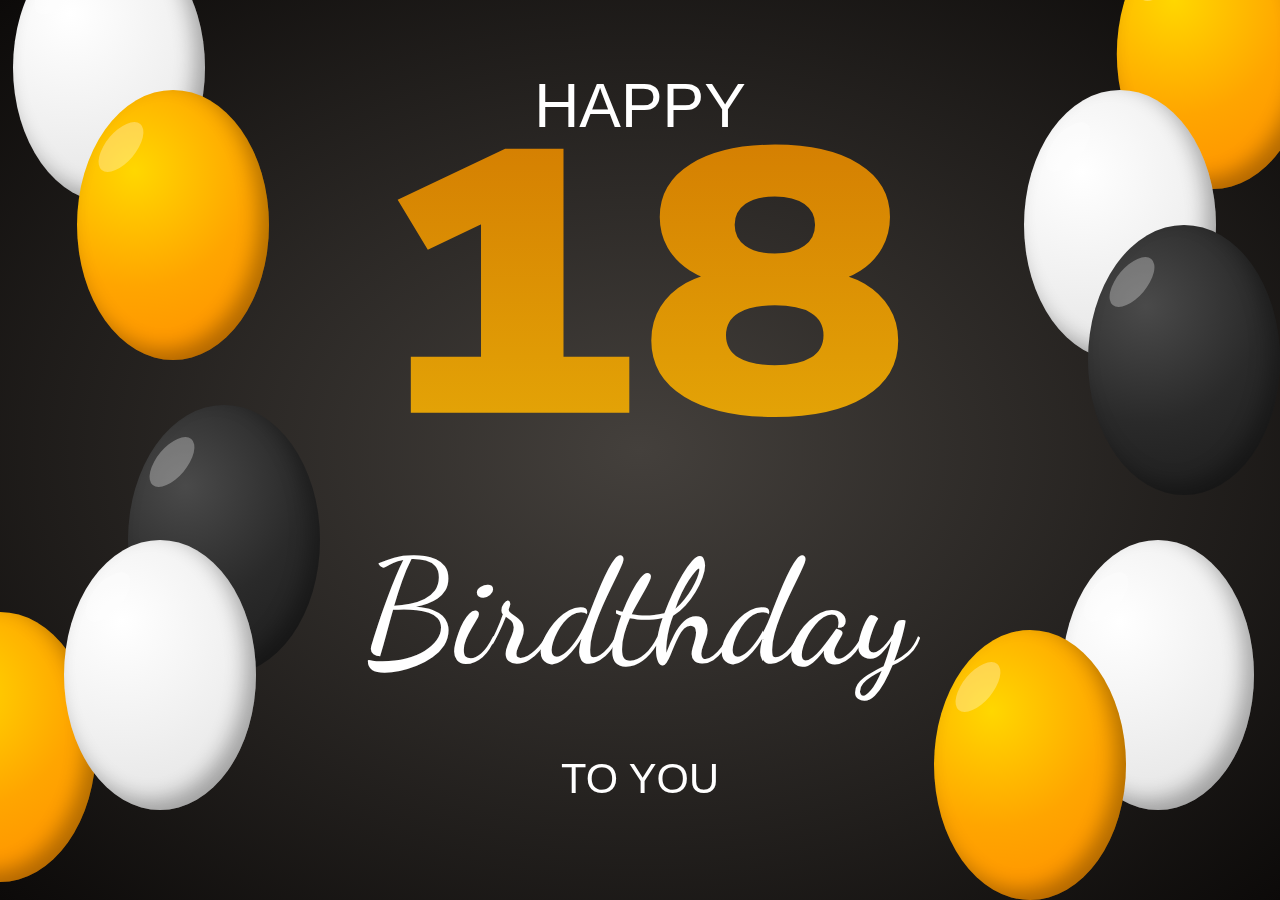
<file: index.html>
<!DOCTYPE html>
<html lang="es">
<head>
    <meta charset="UTF-8">
    <meta name="viewport" content="width=device-width, initial-scale=1.0">
    <title>¡Feliz Cumpleaños!</title>
    <link rel="stylesheet" href="css/style.css">
    <link rel="icon" type="image/png" href="img/Icono_V2.png">
</head>
<body id="Base">
    <div class="fondo" id="fondo">
        <div class="balloon blanco i-ab"></div>
        <div class="balloon blanco d-abpb"></div>
        <div class="balloon blanco i-bapb"></div>
        <div class="balloon blanco d-bapb"></div>
        <div class="balloon negro i-bapn"></div>
        <div class="balloon negro d-abpn"></div>
        <div class="balloon dorado i-abpd"></div>
        <div class="balloon dorado d-adpd"></div>
        <div class="balloon dorado i-aipd"></div>
        <div class="balloon dorado d-aapd"></div>
        <div class="texto">
            <div class="happy">Happy</div>
            <div class="num">18</div>
            <div class="day">Birdthday</div>
            <div class="you">to you</div>
        </div>
    </div>
    <div class="fondos_img" id="fondos_img"></div>
    <div class="globos_cart" id="globos_cart">
        <div class="balloon dorado i1"></div>
        <div class="balloon negro i2"></div>
        <div class="balloon dorado i3"></div>
        <div class="balloon negro i4"></div>
        <div class="balloon dorado i5"></div>
        <div class="balloon negro i6"></div>
        <div class="balloon dorado i7"></div>
        <div class="balloon dorado d1"></div>
        <div class="balloon negro d2"></div>
        <div class="balloon dorado d3"></div>
        <div class="balloon negro d4"></div>
        <div class="balloon dorado d5"></div>
        <div class="balloon negro d6"></div>
        <div class="balloon dorado d7"></div>
    </div>
    <div class="cart" id="cart">
        <p class="texto" id="texto">
            Para Wilson Suntaxi, <br><br>
            ¡Feliz cumpleaños, mi querido amigo! Que este día resplandezca con la misma luz que tú irradias en la vida de quienes te rodean. Tu amistad ha sido un tesoro invaluable, y cada momento compartido contigo se ha convertido en un recuerdo atesorado. <br><br>
            En esta fecha tan especial, mis deseos para ti son tan grandes como tu corazón. Que este nuevo año de vida te colme de bendiciones: salud rebosante para disfrutar cada instante, felicidad desbordante que contagie a todos a tu alrededor, y éxitos que superen tus sueños más ambiciosos. Anhelo que los próximos 365 días estén repletos de carcajadas contagiosas, amor profundo y aventuras emocionantes que dejen una huella imborrable en tu alma.<br><br>
            Tu presencia en mi vida ha sido un regalo del universo. Gracias por ser ese amigo extraordinario que siempre tiene la palabra justa para reconfortar y la sonrisa perfecta para iluminar hasta el día más sombrío. Tu lealtad y tu espíritu generoso son cualidades que admiro profundamente.<br><br>
            Hoy, celebremos tu vida con el entusiasmo que mereces. Brindemos por los recuerdos que hemos forjado y por los innumerables momentos maravillosos que nos aguardan. Que nuestra amistad siga floreciendo y fortaleciéndose con cada año que pasa.<br><br>
            ¡Que este cumpleaños marque el inicio del mejor capítulo de tu vida hasta ahora! Mereces toda la felicidad del mundo.
            Con un cariño infinito y los mejores deseos,<br><br>
            Tu amigo incondicional,<br><br>
            Anthony
        </p>
    </div>
    <audio src="audio/Feliz Cumpleaños v_2.mp3" id="Musica"></audio>
    <script src="js/script.js"></script>
</body>
</html>
</file>
<file: css/style.css>
@import url('https://fonts.googleapis.com/css2?family=Dancing+Script:wght@400..700&family=Grey+Qo&family=Nunito+Sans:ital,opsz,wght@0,6..12,200..1000;1,6..12,200..1000&family=Play:wght@400;700&family=Poppins:ital,wght@0,100;0,200;0,300;0,400;0,500;0,600;0,700;0,800;0,900;1,100;1,200;1,300;1,400;1,500;1,600;1,700;1,800;1,900&display=swap');
body {
  margin: 0;
  padding: 0;
  display: flex;
  justify-content: center;
  align-items: center;
  height: 100vh;
  background: radial-gradient(#44403c,#0c0a09);
  font-family: "Play", sans-serif;
  transition: 1s;
  overflow: hidden;
}
.fondo
{
  position: relative;
  display: flex;
  justify-content: center;
  align-items: center;
  height: 100%;
  width: 100%;
  z-index: -1;
  overflow: hidden;
}
.fondo.active
{
  position: absolute;
}
.balloon
{
  position: absolute;
  height: 30%;
  width: 15%;
  border-radius: 50%;
  box-shadow: inset -10px -10px 20px rgba(0,0,0,0.3);
}
.balloon::after
{
  content: '';
  position: absolute;
  width: 30px;
  height: 60px;
  background: rgba(255,255,255,0.3);
  border-radius: 50%;
  transform: rotate(40deg);
  top: 10%;
  left: 15%;
}
.blanco {
  background: radial-gradient(circle at 30% 30%, #ffffff, #f0f0f0, #e0e0e0);
}
.negro {
  background: radial-gradient(circle at 30% 30%, #4a4a4a, #2a2a2a, #1a1a1a);
}
.dorado {
  background: radial-gradient(circle at 30% 30%, #ffd700, #ffa500, #ff8c00);
}
.fondo .i-ab
{
  top: 0;
  left: 1%;
  transform: translateY(-25%);
  transition: 3s;
}
.fondo.active .i-ab
{
  transform: translateX(-100%)translateY(-100%);
}
.fondo .d-adpd
{
  top: 0;
  right: 0;
  transform: translateY(-30%) translateX(15%);
  transition: 3s;
  transition-delay: 0.2s;
}
.fondo.active .d-adpd
{
  transform: translateX(100%) translateY(-100%);
}
.fondo .i-abpd
{
  top: 10%;
  left: 6%;
  transition: 3s;
  transition-delay: 0.4s;
}
.fondo.active .i-abpd
{
  transform: translateX(-150%) translateY(-100%);
}
.fondo .d-abpb
{
  top: 10%;
  right: 5%;
  z-index: 1;
  transition: 3s;
  transition-delay: 0.6s;
}
.fondo.active .d-abpb
{
  transform: translateX(150%) translateY(-100%);
}
.fondo .d-abpn
{
  top: 25%;
  right: 0;
  z-index: 1;
  transition: 3s;
  transition-delay: 0.8s;
}
.fondo.active .d-abpn
{
  transform: translateX(150%) translateY(-100%);
}
.fondo .i-aipd
{
  bottom: 2%;
  left: 0;
  transform: translateX(-50%);
  transition: 3s;
  transition-delay: 1s;
}
.fondo.active .i-aipd
{
  transform: translateX(-100%) translateY(100%);
}
.fondo .i-bapb
{
  bottom: 10%;
  left: 5%;
  z-index: 1;
  transition: 3s;
  transition-delay: 1.2s;
}
.fondo.active .i-bapb
{
  transform: translateX(-150%) translateY(100%);
}
.fondo .i-bapn
{
  bottom: 25%;
  left: 10%;
  transition: 3s;
  transition-delay: 1.4s;
}
.fondo.active .i-bapn
{
  transform: translateX(-200%) translateY(100%);
}
.fondo .d-aapd
{
  bottom: 0;
  right: 12%;
  transition: 3s;
  transition-delay: 1.6s;
}
.fondo.active .d-aapd
{
  transform: translateY(100%) translateY(100%);
}
.fondo .d-bapb
{
  bottom: 10%;
  right: 2%;
  transition: 3s;
  transition-delay: 1.6s;
}
.fondo.active .d-bapb
{
  transform: translateX(150%) translateY(100%);
}
.fondo .texto
{
  position: relative;
  display: flex;
  flex-direction: column;
  align-items: center;
  justify-content: center;
  font-size: 1em;
  height: 65%;
  width: 40%;
  transform: scale(1.3);
  transition: 4s;
}
.fondo.active .texto
{
  transform: scale(0) rotate(360deg);
  opacity: 0;
}
.fondo .texto .happy
{
  position: absolute;
  font-family:'Segoe UI', Tahoma, Geneva, Verdana, sans-serif;
  text-transform: uppercase;
  font-weight: 100;
  color: #ffffff;
  font-size: 3em;
  top: 0;
}
.fondo .texto .num
{
  position: absolute;
  background: linear-gradient(#cf7200,#eab308);
  background-clip: text;
  -webkit-background-clip: text;
  color: transparent;
  font-size: 18em;
  font-weight: 900;
  font-family: "Nunito Sans", sans-serif;
  top: 0;
  transform: translateY(-7%) scaleX(1.2);
}
.fondo .texto .day
{
  position: absolute;
  color: #ffffff;
  font-family: "Dancing Script", cursive;
  font-size: 7em;
  font-weight: 500;
  top: 60%;
}
.fondo .texto .you
{
  position: absolute;
  font-family:'Segoe UI', Tahoma, Geneva, Verdana, sans-serif;
  text-transform: uppercase;
  font-weight: 100;
  color: #ffffff;
  font-size: 2em;
  top: 90%;
}
.cart
{
  position: absolute;
  transition: 3s;
  opacity: 0;
  height: 90%;
  width: 33%;
  overflow: hidden;
}
.cart.active
{
  position: relative;
  opacity: 1;
}
.cart .texto
{
  color: #fbbf24;
  font-size: 14px;
  text-shadow: 1px 1px #451a03,
  -1px -1px black,
  0 0 5px black;
}
.fondos_img
{
  position: absolute;
  opacity: 0;
  transition: 6s;
  overflow: hidden;
}
.fondos_img.active
{
  background-image: url('../img/fondo_16.jpg');
  height: 100%;
  width: 70%;
  background-position: center;
  background-repeat: no-repeat;
  animation: cambioImagen 25s infinite;
  -webkit-mask-image: linear-gradient(to left,transparent,black,black,transparent);
  opacity: 1;
}
@keyframes cambioImagen{
  0%{
    
  }
  10%{
    background-image: url('../img/fondo_5.jpg');
  }
  20%{
    background-image: url('../img/fondo_6.jpg');
  }
  30%{
    background-image: url('../img/fondo_9.jpg');
  }
  40%{
    background-image: url('../img/fondo_10.jpg');
  }
  50%{
    background-image: url('../img/fondo_11.jpg');
  }
  60%{
    background-image: url('../img/fondo_12.jpg');
  }
  70%{
    background-image: url('../img/fondo_13.jpg');
  }
  80%{
    background-image: url('../img/fondo_14.jpg');
  }
  90%{
    background-image: url('../img/fondo_15.jpg');
  }
  100%{
    background-image: url('../img/fondo_16.jpg');
  }
}
.globos_cart
{
  position: absolute;
  height: 100%;
  width: 100%;
  z-index: 1;
  overflow: hidden;
}
.globos_cart .i1
{
  top: 0;
  left: 0;
  transition: 5s;
  transform: translateY(-100%) translateX(-150%);
}
.globos_cart.active .i1
{
  top: 0;
  left: 10%;
  transform: translateY(-50%) translateX(-30%);
}
.globos_cart .i2
{
  top: 0;
  left: 0;
  transition: 5s;
  transform: translateY(-100%) translateX(-150%);
  transition-delay: 1s;
}
.globos_cart.active .i2
{
  top: 20%;
  left: 15%;
  transform: translateY(-50%) translateX(-30%);
}
.globos_cart .i3
{
  top: 0;
  left: 0;
  transition: 5s;
  transform: translateY(-100%) translateX(-150%);
  transition-delay: 2s;
}
.globos_cart.active .i3
{
  top: 40%;
  left: 10%;
  transform: translateY(-50%) translateX(-30%);
}
.globos_cart .i4
{
  top: 100%;
  left: 0;
  transition: 5s;
  transform: translateY(100%) translateX(-150%);
  transition-delay: 3s;
}
.globos_cart.active .i4
{
  top: 60%;
  left: 15%;
  transform: translateY(-50%) translateX(-30%);
}
.globos_cart .i5
{
  top: 100%;
  left: 0;
  transition: 5s;
  transform: translateY(100%) translateX(-150%);
  transition-delay: 4s;
}
.globos_cart.active .i5
{
  top: 80%;
  left: 10%;
  transform: translateY(-50%) translateX(-30%);
}
.globos_cart .i6
{
  top: 100%;
  left: 0;
  transition: 5s;
  transform: translateY(100%) translateX(-150%);
  transition-delay: 5s;
}
.globos_cart.active .i6
{
  top: 100%;
  left: 15%;
  transform: translateY(-50%) translateX(-30%);
}
.globos_cart .i7
{
  top: 100%;
  left: 0;
  transition: 6s;
  transform: translateY(-100%) translateX(-150%);
  transition-delay: 6s;
}
.globos_cart .d1
{
  top: 0;
  right: 0;
  transform: translateY(-100%) translateX(150%);
  transition: 5s;
  transition-delay: 0.5s;
}
.globos_cart.active .d1
{
  top: 0;
  right: 10%;
  transform: translateY(-50%) translateX(30%);
}
.globos_cart .d2
{
  top: 0;
  right: 0;
  transform: translateY(-100%) translateX(150%);
  transition: 5s;
  transition-delay: 1.5s;
}
.globos_cart.active .d2
{
  top: 20%;
  right: 15%;
  transform: translateY(-50%) translateX(30%);
}
.globos_cart .d3
{
  top: 0;
  right: 0;
  transform: translateY(-100%) translateX(150%);
  transition: 5s;
  transition-delay: 2.5s;
}
.globos_cart.active .d3
{
  top: 40%;
  right: 10%;
  transform: translateY(-50%) translateX(30%);
}
.globos_cart .d4
{
  top: 100%;
  right: 0;
  transform: translateY(100%) translateX(150%);
  transition: 5s;
  transition-delay: 3.5s;
}
.globos_cart.active .d4
{
  top: 60%;
  right: 15%;
  transform: translateY(-50%) translateX(30%);
}
.globos_cart .d5
{
  top: 100%;
  right: 0;
  transform: translateY(100%) translateX(150%);
  transition: 5s;
  transition-delay: 4.5s;
}
.globos_cart.active .d5
{
  top: 80%;
  right: 10%;
  transform: translateY(-50%) translateX(30%);
}
.globos_cart .d6
{
  top: 100%;
  right: 0;
  transform: translateY(100%) translateX(150%);
  transition: 5s;
  transition-delay: 5.5s;
}
.globos_cart.active .d6
{
  top: 100%;
  right: 15%;
  transform: translateY(-50%) translateX(30%);
}
.globos_cart .d7
{
  top: 100%;
  right: 0;
  transform: translateY(100%) translateX(150%);
  transition: 5s;
  transition-delay: 5.5s;
}
@media screen and (max-width: 768px)
{
  body
  {
    height: var(--alto);
    width: var(--ancho);
  }
  .balloon
  {
    height: 15%;
    width: 25%;
  }
  .fondo .i-abpd
  {
    top: 5%;
  }
  .fondo .d-abpb
  {
    top: 5%;
  }
    .fondo .d-abpn
  {
    top: 15%;
  }
  .fondo .i-bapb
  {
    bottom: 5%;
  }
  .fondo .i-bapn
  {
    bottom: 15%;
  }
  .fondo .texto
  {
    transform: scale(60%);
    z-index: 2;
  }
  .cart
  {
    height: 80%;
    width: 60%;
    display: flex;
    align-items: center;
    justify-content: center;
  }
  .cart .texto
  {
    font-size: 60%;
  }
  .globos_cart.active .i1
  {
    top: 7%;
    left: 0;
    transform: translateY(0) translateX(-30%);
  }
  .globos_cart.active .i2
  {
    top: 0;
    left: 0;
    transform: translateY(-20%) translateX(-25%);
    z-index: 1;
  }
  .globos_cart.active .i3
  {
    top: 0;
    left: 10%;
    transform: translateY(-30%) translateX(0);
  }
  .globos_cart.active .i4
  {
    top: initial;
    bottom: 0;
    left: 0;
    transform: translateY(20%) translateX(-25%);
    z-index: 1;
  }
  .globos_cart.active .i5
  {
    top: initial;
    bottom: 7%;
    left: 0;
    transform: translateY(0) translateX(-30%);
  }
  .globos_cart.active .i6
  {
    display: none;
  }
  .globos_cart.active .i7
  {
    top: initial;
    bottom: 0;
    left: 10%;
    transform: translateY(30%) translateX(0);
  }
  .globos_cart.active .d1
  {
    top: 7%;
    right: 0;
    transform: translateY(0) translateX(30%);
  }
  .globos_cart.active .d2
  {
    top: 0;
    right: 0;
    transform: translateY(-20%) translateX(25%);
    z-index: 1;
  }
  .globos_cart.active .d3
  {
    top: 0;
    right: 10%;
    transform: translateY(-30%) translateX(0);
  }
  .globos_cart.active .d4
  {
    top: initial;
    bottom: 0;
    right: 0;
    transform: translateY(20%) translateX(25%);
    z-index: 1;
  }
  .globos_cart.active .d5
  {
    top: initial;
    bottom: 7%;
    right: 0;
    transform: translateY(0) translateX(30%);
  }
  .globos_cart.active .d6
  {
    display: none;
  }
  .globos_cart.active .d7
  {
    top: initial;
    bottom: 0;
    right: 10%;
    transform: translateY(30%) translateX(0);
  }
  @keyframes cambioImagenP{
    0%{
      background-image: url('../img/fondo_pantalla_1.jpg');
    }
    10%{
      background-image: url('../img/fondo_pantalla_2.jpg');
    }
    20%{
      background-image: url('../img/fondo_pantalla_3.jpg');
    }
    30%{
      background-image: url('../img/fondo_pantalla_4.jpg');
    }
    40%{
      background-image: url('../img/fondo_pantalla_5.jpg');
    }
    50%{
      background-image: url('../img/fondo_pantalla_6.jpg');
    }
    60%{
      background-image: url('../img/fondo_pantalla_7.jpg');
    }
    70%{
      background-image: url('../img/fondo_pantalla_8.jpg');
    }
    80%{
      background-image: url('../img/fondo_pantalla_9.jpg');
    }
    90%{
      background-image: url('../img/fondo_pantalla_10.jpg');
    }
    100%{
      background-image: url('../img/fondo_pantalla_1.jpg');
    }
  }
  .fondos_img.active
  {
    height: 100%;
    width: 100%;
    background-position: center;
    background-image: url('../img/fondo_pantalla_1.jpg');
    -webkit-mask-image: linear-gradient(to top,transparent,black,black,transparent);
    animation: cambioImagenP 25s infinite ;
  }
}
</file>
